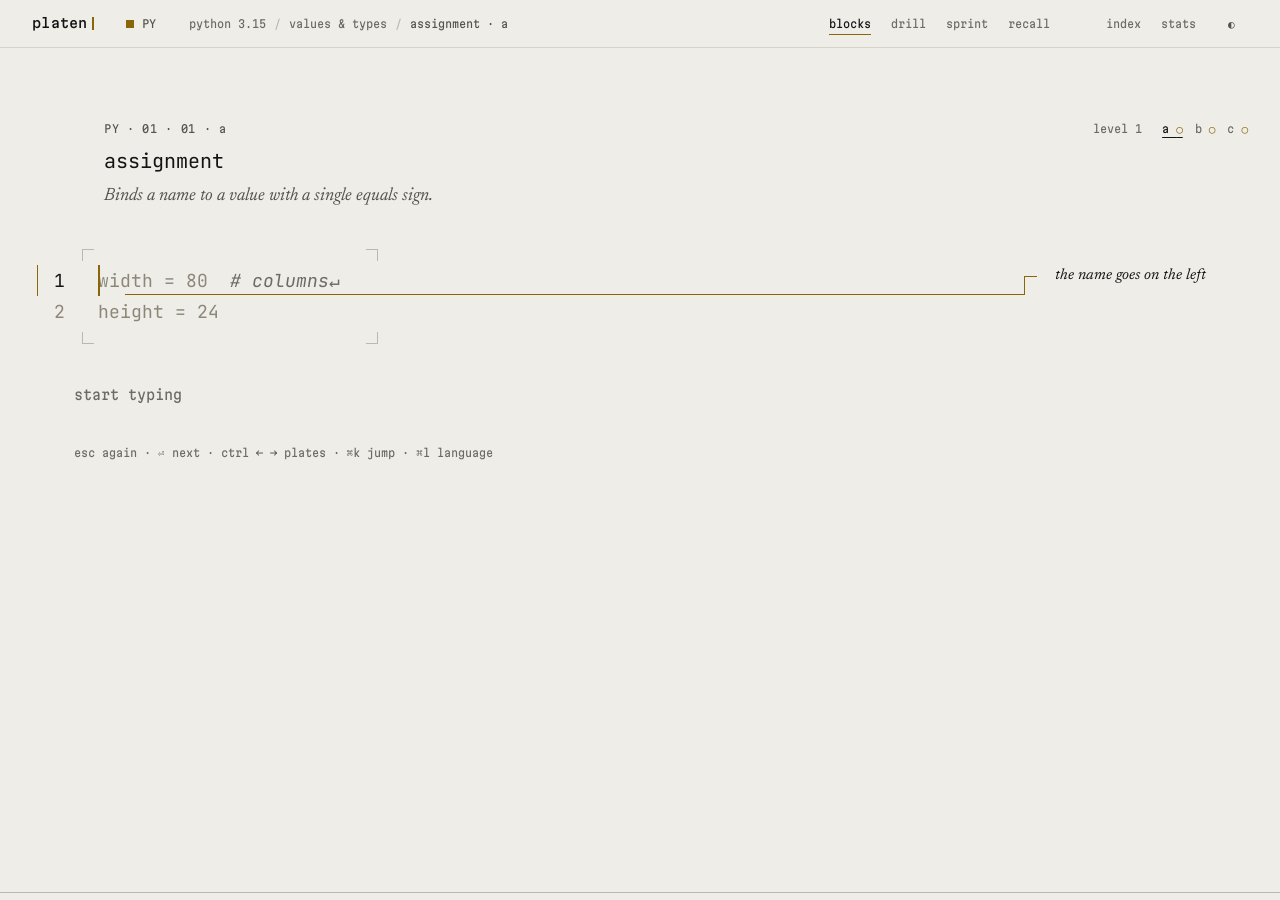
<file: index.html>
<!doctype html>
<html lang="en">
<head>
<meta charset="utf-8">
<meta name="viewport" content="width=device-width,initial-scale=1">
<title>platen</title>
<meta name="color-scheme" content="light dark">
<script>try{var t=JSON.parse(localStorage.getItem("platen:v1")).settings.theme;if(t==="light"||t==="dark")document.documentElement.dataset.theme=t}catch(e){}</script>
<link rel="icon" href="data:image/svg+xml,%3Csvg xmlns='http://www.w3.org/2000/svg' viewBox='0 0 32 32'%3E%3Cpath d='M4 11V4h7M21 4h7v7M28 21v7h-7M11 28H4v-7' fill='none' stroke='%23888' stroke-width='2'/%3E%3Cpath d='M16 10v12' stroke='%23A87A0C' stroke-width='3'/%3E%3C/svg%3E">
<link rel="preconnect" href="https://fonts.googleapis.com">
<link rel="preconnect" href="https://fonts.gstatic.com" crossorigin>
<link rel="stylesheet" href="https://fonts.googleapis.com/css2?family=Martian+Mono:wdth,wght@75..112.5,100..800&family=JetBrains+Mono:ital,wght@0,400;0,500;1,400&family=Newsreader:ital,opsz@1,6..72&display=swap">
<link rel="stylesheet" href="css/tokens.css">
<link rel="stylesheet" href="css/base.css">
<link rel="stylesheet" href="css/layout.css">
<link rel="stylesheet" href="css/plate.css">
<link rel="stylesheet" href="css/views.css">
</head>
<body>
<header class="hdr">
<a class="mark" href="#/">platen<i class="bar"></i></a>
<button class="lang none" id="lang" type="button" aria-label="switch language" aria-haspopup="dialog"><i class="sq"></i><span id="ln">lang</span></button>
<nav class="crumb" id="crumb" aria-label="location"></nav>
<nav class="modes" id="modes" aria-label="modes"></nav>
<nav class="nav" id="nav" aria-label="sections"></nav>
<button class="theme" id="theme" type="button" aria-label="theme">◐<span id="tl"></span></button>
</header>
<main id="view"></main>
<script type="module" src="js/main.js"></script>
</body>
</html>
</file>
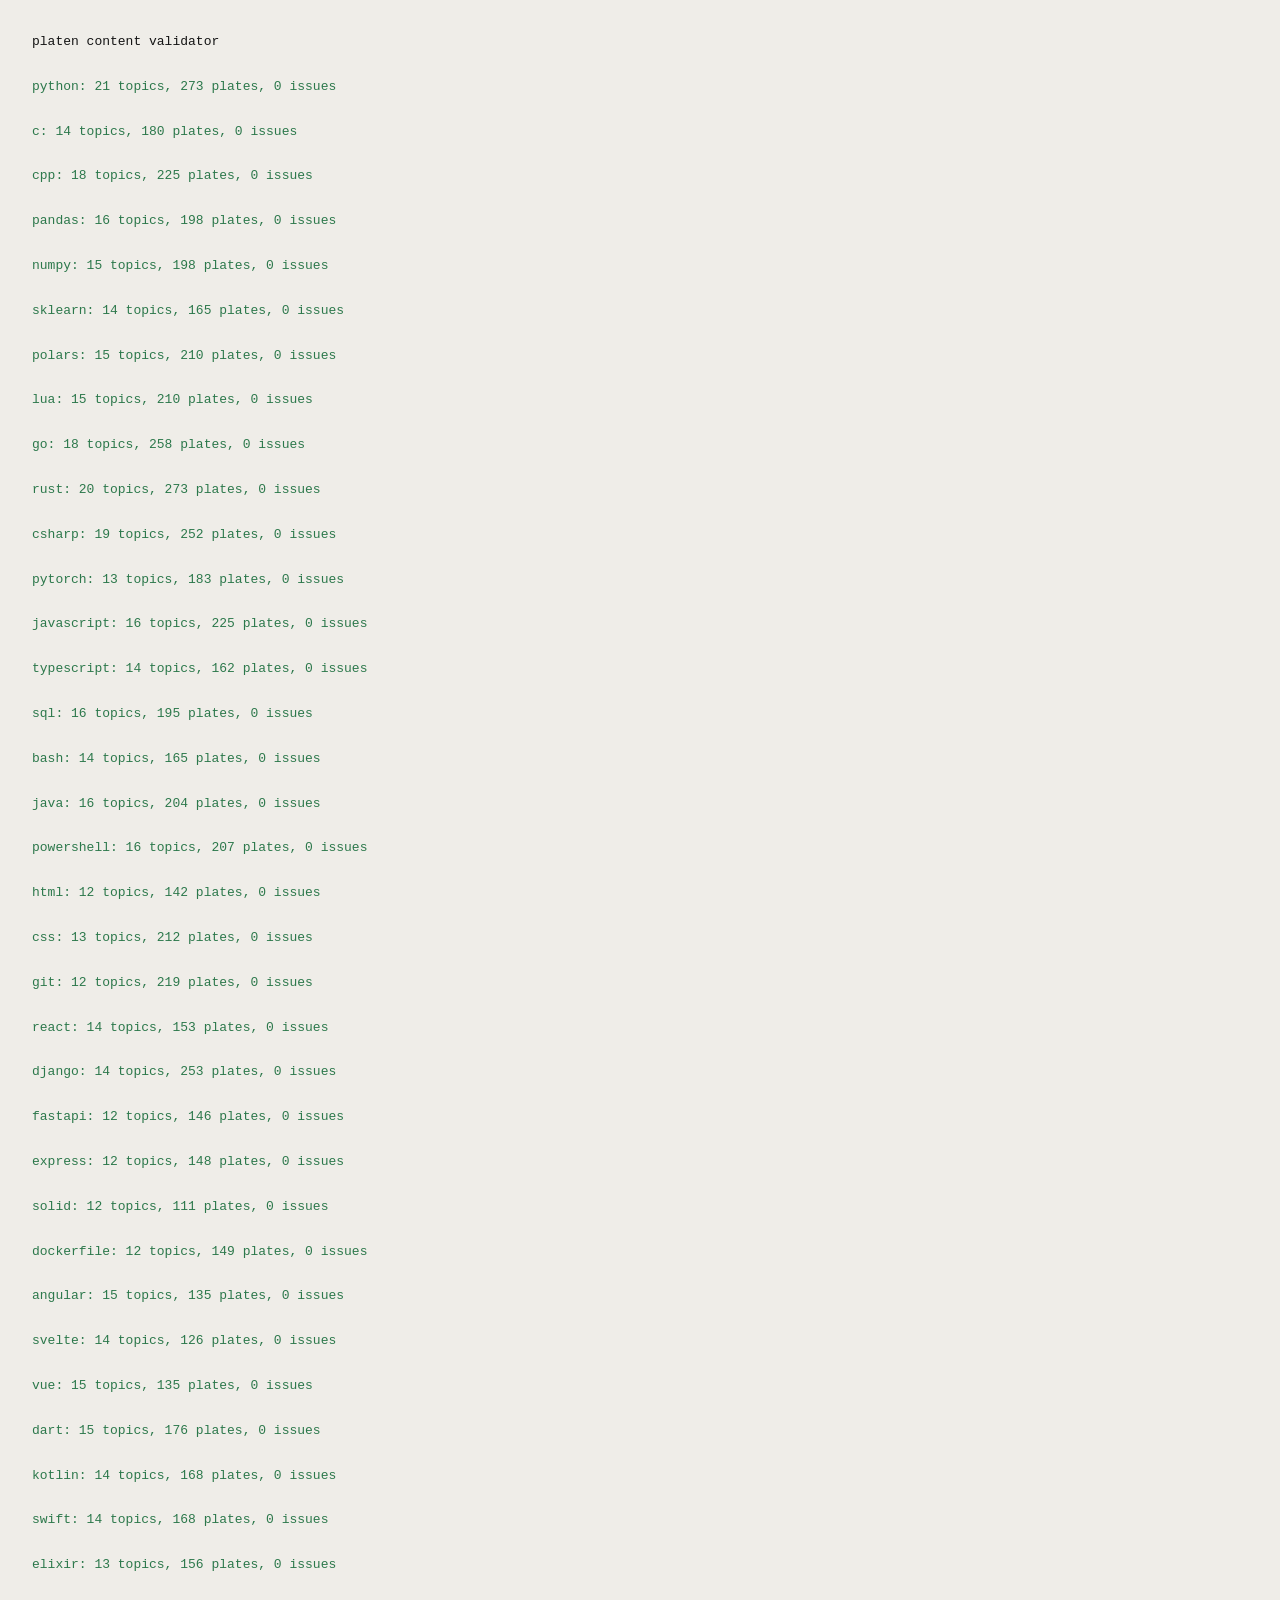
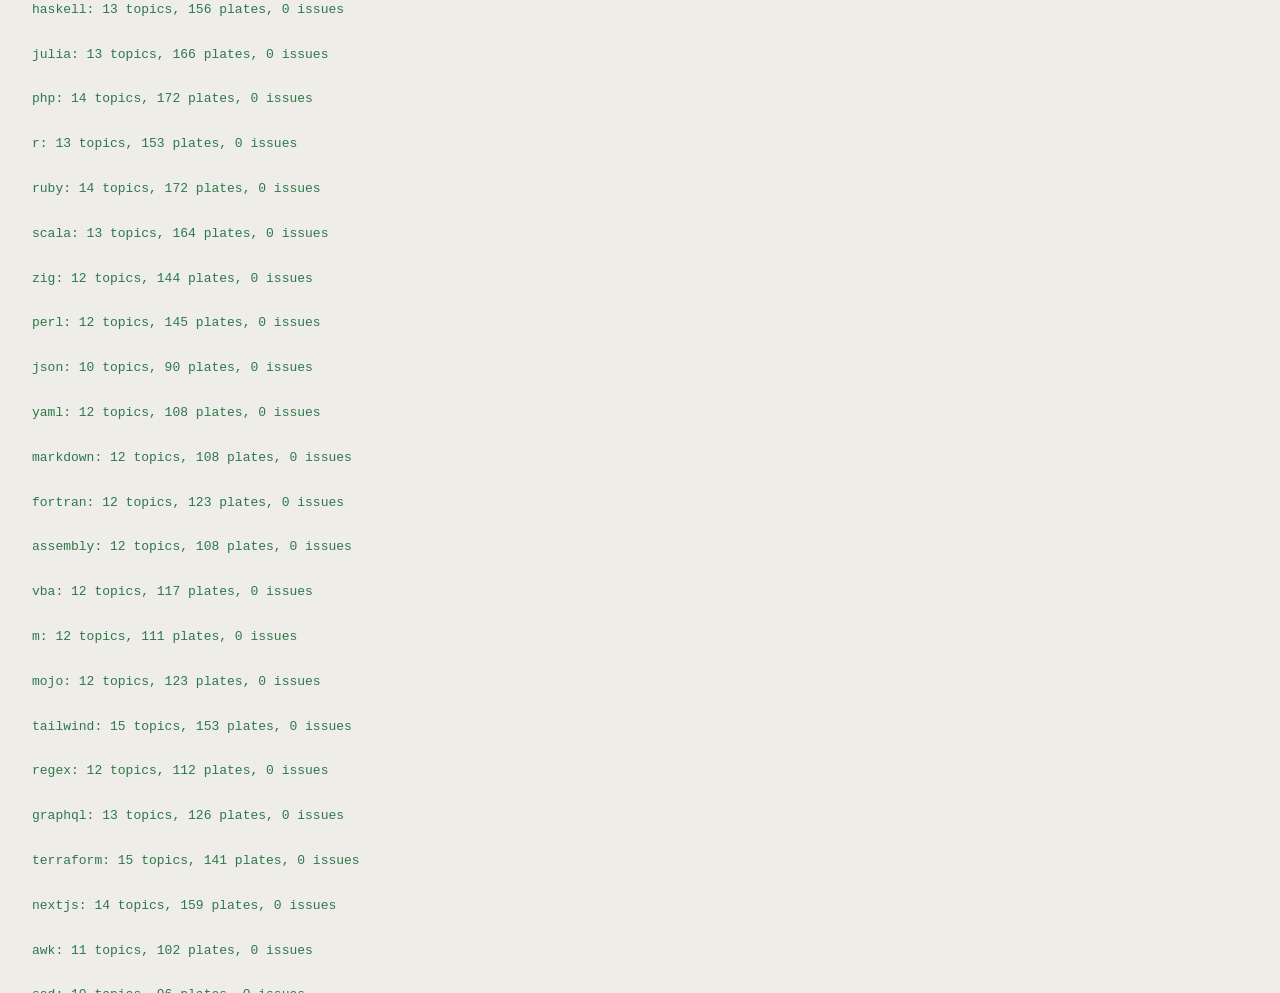
<file: tools/validate.html>
<!doctype html>
<html lang="en">
<head>
<meta charset="utf-8">
<meta name="viewport" content="width=device-width,initial-scale=1">
<title>platen validator</title>
<style>
body { font: 13px/1.6 ui-monospace, Menlo, monospace; margin: 32px; background: #efede8; color: #141414; }
h1 { font-size: 13px; font-weight: 500; }
h2 { font-size: 13px; font-weight: 500; margin: 24px 0 4px; }
p { margin: 2px 0; }
.ok { color: #2c784b; }
.bad { color: #c8321b; }
</style>
</head>
<body>
<h1>platen content validator</h1>
<div id="out"></div>
<script type="module">
import { validateLanguage } from "./validate.js";
import { registry, loadLanguage, readyIds } from "../js/content/registry.js";
import { lexers } from "../js/engine/langs.js";
const out = document.getElementById("out");
for (const id of readyIds()) {
  const data = await loadLanguage(id);
  const h = document.createElement("h2");
  out.append(h);
  if (!data) {
    h.textContent = `${id}: failed to load`;
    h.className = "bad";
    continue;
  }
  const issues = validateLanguage(data, registry.find((l) => l.id === id), lexers);
  const plates = data.topics.reduce((a, t) => a + t.concepts.reduce((b, c) => b + c.examples.length, 0), 0);
  h.textContent = `${id}: ${data.topics.length} topics, ${plates} plates, ${issues.length} issues`;
  h.className = issues.length ? "bad" : "ok";
  for (const i of issues) {
    const p = document.createElement("p");
    p.textContent = `${i.where}  ${i.msg}`;
    out.append(p);
  }
}
</script>
</body>
</html>
</file>
<file: css/tokens.css>
:root {
  color-scheme: light dark;
  --ui-font: "Martian Mono", ui-monospace, "SFMono-Regular", Menlo, monospace;
  --code-font: "JetBrains Mono", ui-monospace, Menlo, monospace;
  --serif: "Newsreader", Georgia, serif;
  --code-size: 18px;
  --ease: cubic-bezier(.2, 0, 0, 1);
  --bg: light-dark(#EFEDE8, #0F1012);
  --bg-2: light-dark(#E7E4DD, #15171A);
  --ink: light-dark(#141414, #ECEAE4);
  --ink-2: light-dark(#55534E, #9A978F);
  --ink-3: light-dark(#6E6B64, #797C83);
  --ghost: light-dark(#8D877A, #5D6068);
  --rule: light-dark(#D6D2C8, #24272C);
  --rule-2: light-dark(#BDB8AC, #34383E);
  --error: light-dark(#C8321B, #FF5A3C);
  --select: light-dark(rgba(20, 20, 20, .08), rgba(236, 234, 228, .08));
  --pg-python: light-dark(#8B650A, #E2B54A);
  --pg-lua: light-dark(#3646B0, #8C9CFF);
  --pg-go: light-dark(#0A767B, #4FD0D4);
  --pg-rust: light-dark(#B0441A, #F27C4B);
  --pg-c: light-dark(#4A505A, #AEB6C2);
  --pg-cpp: light-dark(#863A75, #DB8CC8);
  --pg-csharp: light-dark(#2C784B, #6FD49B);
  --pg-pandas: light-dark(#5E3F8F, #B79BF2);
  --pg-polars: light-dark(#1F5FB8, #6FA8FF);
  --pg-numpy: light-dark(#3B6A86, #7FB6D6);
  --pg-pytorch: light-dark(#C0400C, #FF8A4C);
  --pg-sklearn: light-dark(#AD5009, #F5B041);
  --pg-javascript: light-dark(#736D0F, #E3D45A);
  --pg-typescript: light-dark(#2770A8, #6FB4EE);
  --pg-sql: light-dark(#B2406F, #F08AB4);
  --pg-bash: light-dark(#527347, #9ACB8A);
  --pg-java: light-dark(#9A5A1F, #E0A06A);
  --pg-dart: light-dark(#007786, #4FD3E6);
  --pg-powershell: light-dark(#2C4A7C, #8DA7D6);
  --pg-html: light-dark(#616B2E, #98A848);
  --pg-css: light-dark(#227730, #35B64A);
  --pg-git: light-dark(#865F27, #CA9449);
  --pg-react: light-dark(#A84860, #CE8D9D);
  --pg-django: light-dark(#BF227D, #E779B9);
  --pg-fastapi: light-dark(#3D7515, #65C322);
  --pg-express: light-dark(#A4467D, #CD89B0);
  --pg-solid: light-dark(#1C67BD, #6FA3DD);
  --pg-dockerfile: light-dark(#A64E30, #D68A71);
  --pg-angular: light-dark(#CB1D17, #E8837F);
  --pg-svelte: light-dark(#B14611, #E2885C);
  --pg-vue: light-dark(#0F755D, #2DB393);
  --pg-kotlin: light-dark(#B21FB2, #E670E6);
  --pg-swift: light-dark(#157915, #22C322);
  --pg-elixir: light-dark(#9D26D9, #C886EA);
  --pg-haskell: light-dark(#BA2194, #E774CA);
  --pg-julia: light-dark(#C72331, #E9818A);
  --pg-php: light-dark(#A44E46, #CD8F89);
  --pg-r: light-dark(#4E6F20, #7DB234);
  --pg-ruby: light-dark(#766532, #B49B50);
  --pg-scala: light-dark(#31725C, #4BAF8E);
  --pg-zig: light-dark(#8B5D3C, #C39574);
  --pg-perl: light-dark(#7C54B6, #AD94D1);
  --pg-json: light-dark(#8A5A00, #D9A441);
  --pg-yaml: light-dark(#2F6F7A, #5FB4C2);
  --pg-markdown: light-dark(#3E6B9E, #7FA9D6);
  --pg-fortran: light-dark(#6B4FA3, #A68ED6);
  --pg-assembly: light-dark(#9A3B3B, #E08A8A);
  --pg-vba: light-dark(#1F7A4D, #5DBB8A);
  --pg-m: light-dark(#2B6CB0, #63A4E8);
  --pg-mojo: light-dark(#B83B0A, #FB923C);
  --pg-tailwind: light-dark(#0369A1, #38BDF8);
  --pg-regex: light-dark(#566E00, #B5D334);
  --pg-graphql: light-dark(#C2175B, #F472B6);
  --pg-terraform: light-dark(#7B42BC, #B392E6);
  --pg-nextjs: light-dark(#222A35, #D8DEE6);
  --pg-awk: light-dark(#8A5A10, #E0B25C);
  --pg-sed: light-dark(#256B4B, #7FD1A8);
  --pg-jq: light-dark(#4F46A5, #A5A0F0);
  --pg-fsharp: light-dark(#2D6A9F, #6DB3E8);
  --pg-ocaml: light-dark(#A8500F, #F2A15C);
  --pg-clojure: light-dark(#3A5FA0, #9DB8F0);
  --pg: var(--pg-python);
}
:root[data-theme="light"] { color-scheme: light; }
:root[data-theme="dark"] { color-scheme: dark; }
body[data-pg="python"] { --pg: var(--pg-python); }
body[data-pg="lua"] { --pg: var(--pg-lua); }
body[data-pg="go"] { --pg: var(--pg-go); }
body[data-pg="rust"] { --pg: var(--pg-rust); }
body[data-pg="c"] { --pg: var(--pg-c); }
body[data-pg="cpp"] { --pg: var(--pg-cpp); }
body[data-pg="csharp"] { --pg: var(--pg-csharp); }
body[data-pg="pandas"] { --pg: var(--pg-pandas); }
body[data-pg="polars"] { --pg: var(--pg-polars); }
body[data-pg="numpy"] { --pg: var(--pg-numpy); }
body[data-pg="pytorch"] { --pg: var(--pg-pytorch); }
body[data-pg="sklearn"] { --pg: var(--pg-sklearn); }
body[data-pg="javascript"] { --pg: var(--pg-javascript); }
body[data-pg="typescript"] { --pg: var(--pg-typescript); }
body[data-pg="sql"] { --pg: var(--pg-sql); }
body[data-pg="bash"] { --pg: var(--pg-bash); }
body[data-pg="java"] { --pg: var(--pg-java); }
body[data-pg="dart"] { --pg: var(--pg-dart); }
body[data-pg="powershell"] { --pg: var(--pg-powershell); }
body[data-pg="html"] { --pg: var(--pg-html); }
body[data-pg="css"] { --pg: var(--pg-css); }
body[data-pg="git"] { --pg: var(--pg-git); }
body[data-pg="react"] { --pg: var(--pg-react); }
body[data-pg="django"] { --pg: var(--pg-django); }
body[data-pg="fastapi"] { --pg: var(--pg-fastapi); }
body[data-pg="express"] { --pg: var(--pg-express); }
body[data-pg="solid"] { --pg: var(--pg-solid); }
body[data-pg="dockerfile"] { --pg: var(--pg-dockerfile); }
body[data-pg="angular"] { --pg: var(--pg-angular); }
body[data-pg="svelte"] { --pg: var(--pg-svelte); }
body[data-pg="vue"] { --pg: var(--pg-vue); }
body[data-pg="kotlin"] { --pg: var(--pg-kotlin); }
body[data-pg="swift"] { --pg: var(--pg-swift); }
body[data-pg="elixir"] { --pg: var(--pg-elixir); }
body[data-pg="haskell"] { --pg: var(--pg-haskell); }
body[data-pg="julia"] { --pg: var(--pg-julia); }
body[data-pg="php"] { --pg: var(--pg-php); }
body[data-pg="r"] { --pg: var(--pg-r); }
body[data-pg="ruby"] { --pg: var(--pg-ruby); }
body[data-pg="scala"] { --pg: var(--pg-scala); }
body[data-pg="zig"] { --pg: var(--pg-zig); }
body[data-pg="perl"] { --pg: var(--pg-perl); }
body[data-pg="json"] { --pg: var(--pg-json); }
body[data-pg="yaml"] { --pg: var(--pg-yaml); }
body[data-pg="markdown"] { --pg: var(--pg-markdown); }
body[data-pg="fortran"] { --pg: var(--pg-fortran); }
body[data-pg="assembly"] { --pg: var(--pg-assembly); }
body[data-pg="vba"] { --pg: var(--pg-vba); }
body[data-pg="m"] { --pg: var(--pg-m); }
body[data-pg="mojo"] { --pg: var(--pg-mojo); }
body[data-pg="tailwind"] { --pg: var(--pg-tailwind); }
body[data-pg="regex"] { --pg: var(--pg-regex); }
body[data-pg="graphql"] { --pg: var(--pg-graphql); }
body[data-pg="terraform"] { --pg: var(--pg-terraform); }
body[data-pg="nextjs"] { --pg: var(--pg-nextjs); }
body[data-pg="awk"] { --pg: var(--pg-awk); }
body[data-pg="sed"] { --pg: var(--pg-sed); }
body[data-pg="jq"] { --pg: var(--pg-jq); }
body[data-pg="fsharp"] { --pg: var(--pg-fsharp); }
body[data-pg="ocaml"] { --pg: var(--pg-ocaml); }
body[data-pg="clojure"] { --pg: var(--pg-clojure); }
</file>
<file: css/base.css>
*, *::before, *::after { box-sizing: border-box; border-radius: 0; }
html { background: var(--bg); color: var(--ink); -webkit-text-size-adjust: 100%; }
body {
  margin: 0;
  min-height: 100vh;
  display: flex;
  flex-direction: column;
  background: var(--bg);
  font-family: var(--ui-font);
  font-size: 11px;
  font-stretch: 87.5%;
  line-height: 1.6;
}
a { color: inherit; text-decoration: none; }
button { font: inherit; color: inherit; background: none; border: 0; padding: 0; cursor: pointer; }
h1, h2, h3, p { margin: 0; font-weight: 400; }
:focus-visible { outline: 1px solid var(--ink); outline-offset: 2px; }
::selection { background: var(--select); }
.empty { padding: 96px 32px; text-align: center; color: var(--ink-3); }
@media (prefers-reduced-motion: reduce) {
  *, *::before, *::after { animation: none !important; transition: none !important; scroll-behavior: auto !important; }
}
</file>
<file: css/layout.css>
.hdr {
  display: flex;
  align-items: center;
  gap: 32px;
  height: 48px;
  padding: 0 32px;
  border-bottom: 1px solid var(--rule);
  transition: opacity 120ms var(--ease);
}
.mark {
  display: inline-flex;
  align-items: center;
  font-weight: 500;
  font-stretch: 100%;
  font-size: 13px;
  letter-spacing: .02em;
}
.mark .bar { display: inline-block; width: 2px; height: 1em; margin-left: 4px; background: var(--pg); }
body[data-view="index"] .mark .bar { animation: blink 1.2s steps(1) infinite; }
@keyframes blink { 50% { opacity: 0; } }
.lang { display: inline-flex; align-items: center; gap: 8px; color: var(--ink-2); text-transform: uppercase; letter-spacing: .06em; }
.lang:hover { color: var(--ink); }
.lang .sq { width: 8px; height: 8px; background: var(--pg); }
.lang.none .sq { background: none; box-shadow: inset 0 0 0 1px var(--rule-2); }
.crumb { flex: 1; min-width: 0; display: flex; gap: 8px; color: var(--ink-3); white-space: nowrap; overflow: hidden; }
.crumb i { font-style: normal; color: var(--rule-2); }
.crumb a:hover { color: var(--ink); }
.crumb > :last-child { color: var(--ink-2); }
.modes, .nav { display: flex; gap: 20px; }
.modes { margin-right: 24px; }
.modes a, .nav a { color: var(--ink-3); }
.modes a:hover, .nav a:hover { color: var(--ink-2); }
.modes a.on, .nav a.on {
  color: var(--ink);
  text-decoration: underline;
  text-decoration-thickness: 1px;
  text-decoration-color: var(--pg);
  text-underline-offset: 6px;
}
.theme { color: var(--ink-2); display: inline-flex; gap: 8px; align-items: baseline; min-width: 20px; }
.theme #tl { color: var(--ink-3); }
main { flex: 1; min-width: 0; }
@media (max-width: 759px) {
  .hdr { padding: 0 16px; gap: 16px; }
  .crumb, .modes { display: none; }
  .nav { margin-left: auto; }
}
</file>
<file: css/plate.css>
.plate {
  position: relative;
  max-width: calc(90ch + 64px);
  margin: 0 auto;
  padding: 72px 32px 64px;
  font-family: var(--code-font);
  font-size: var(--code-size);
  font-variant-ligatures: none;
  font-feature-settings: "liga" 0, "calt" 0;
  --c-string: color-mix(in oklab, var(--pg) 45%, var(--ink));
  --c-number: color-mix(in oklab, var(--pg) 65%, var(--ink));
}
.ph {
  margin-left: 6ch;
  display: grid;
  grid-template-columns: 1fr auto;
  row-gap: 10px;
  align-items: baseline;
  font-family: var(--ui-font);
}
.pn { font-size: 11px; font-stretch: 87.5%; letter-spacing: .06em; color: var(--ink-2); }
.pm { display: flex; gap: 20px; font-size: 11px; font-stretch: 87.5%; color: var(--ink-3); }
.vars { display: flex; gap: 12px; }
.vars a { color: var(--ink-3); }
.vars a.on { color: var(--ink); text-decoration: underline; text-decoration-thickness: 1px; text-underline-offset: 4px; }
.vars i { font-style: normal; color: var(--pg); }
.pt {
  grid-column: 1 / -1;
  font-family: var(--code-font);
  font-size: 20px;
  line-height: 1.3;
  color: var(--ink);
  font-variant-ligatures: none;
}
.gloss {
  grid-column: 1 / -1;
  font-family: var(--serif);
  font-style: italic;
  font-size: 18px;
  line-height: 1.4;
  color: var(--ink-2);
}
.stage {
  position: relative;
  display: grid;
  grid-template-columns: 6ch minmax(0, 84ch);
  margin-top: 56px;
}
.gut div {
  position: relative;
  height: 1.75em;
  line-height: 1.75;
  padding-right: 3ch;
  text-align: right;
  color: var(--ghost);
  font-variant-numeric: tabular-nums;
}
.gut div.cur { color: var(--ink); }
.gut div.cur::before { content: ""; position: absolute; right: 5.5ch; top: 0; width: 1px; height: 100%; background: var(--pg); }
.code { position: relative; width: max-content; min-width: 24ch; max-width: 84ch; justify-self: start; }
.gut, .code { transition: filter 120ms var(--ease); }
.plate.blurred .gut, .plate.blurred .code, .plate.blurred .margin, .plate.blurred .leaders { filter: blur(3px); }
body.pal .veil { display: none !important; }
.lines { position: relative; }
.ln { position: relative; height: 1.75em; line-height: 1.75; white-space: pre; }
.ln.probe { position: absolute; left: 0; top: 0; visibility: hidden; }
.g { position: absolute; top: 0; bottom: 0; width: 1px; background: var(--rule); }
.c { color: var(--ghost); }
.c.s-ok, .c.s-fixed { color: var(--ink); }
.c.dev { transition: color 240ms var(--ease); }
.c.dev.c-keyword { color: var(--pg); font-weight: 500; }
.c.dev.c-string { color: var(--c-string); }
.c.dev.c-number { color: var(--c-number); }
.c.dev.c-comment { color: var(--ink-3); font-style: italic; }
.c.dev.c-punct { color: var(--ink-2); }
.c.s-err, .c.flash {
  color: var(--error);
  text-decoration: underline;
  text-decoration-thickness: 2px;
  text-underline-offset: 3px;
}
.c.s-skip { color: var(--rule-2); }
.c.s-skip.c-comment { color: var(--ink-3); font-style: italic; }
.c-nl { position: absolute; opacity: 0; color: var(--ink-3); }
body[data-ws="on"] .c-nl.cur { opacity: 1; }
.c-nl.flash { opacity: 1; }
.caret {
  position: absolute;
  left: 0;
  top: 0;
  width: 2px;
  height: 1.75em;
  background: var(--pg);
  pointer-events: none;
  transition: transform 60ms linear;
}
body[data-smooth="off"] .caret { transition: none; }
body[data-caret="block"] .caret { width: 1ch; background: color-mix(in oklab, var(--pg) 40%, transparent); }
body[data-caret="underline"] .caret { width: 1ch; height: 2px; margin-top: calc(1.75em - 2px); }
.caret.idle { animation: blink 1s steps(1) infinite; }
.cm {
  position: absolute;
  width: 12px;
  height: 12px;
  border: 0 solid var(--rule-2);
  pointer-events: none;
  transition: transform 160ms ease-out, border-color 160ms ease-out;
}
.cm.tl { top: -16px; left: -16px; border-top-width: 1px; border-left-width: 1px; }
.cm.tr { top: -16px; right: -16px; border-top-width: 1px; border-right-width: 1px; }
.cm.bl { bottom: -16px; left: -16px; border-bottom-width: 1px; border-left-width: 1px; }
.cm.br { bottom: -16px; right: -16px; border-bottom-width: 1px; border-right-width: 1px; }
.plate.done .cm { border-color: var(--pg); }
.plate.done .cm.tl { transform: translate(4px, 4px); }
.plate.done .cm.tr { transform: translate(-4px, 4px); }
.plate.done .cm.bl { transform: translate(4px, -4px); }
.plate.done .cm.br { transform: translate(-4px, -4px); }
.veil {
  position: absolute;
  inset: 0;
  display: none;
  align-items: center;
  justify-content: center;
  pointer-events: none;
  font-family: var(--ui-font);
  font-size: 11px;
  font-stretch: 87.5%;
  color: var(--ink-3);
}
.plate.blurred .veil { display: flex; }
.sink { position: absolute; left: 0; top: 0; width: 1px; height: 1px; opacity: 0; border: 0; padding: 0; resize: none; pointer-events: none; }
.ro {
  display: flex;
  align-items: baseline;
  gap: 32px;
  min-height: 44px;
  margin: 56px 0 0 6ch;
  font-family: var(--ui-font);
  font-size: 11px;
  font-stretch: 87.5%;
  color: var(--ink-3);
}
.live { font-size: 14px; font-variant-numeric: tabular-nums; }
.result { display: none; align-items: baseline; gap: 32px; color: var(--ink-2); }
.plate.done .result { display: flex; }
.plate.done .live { display: none; }
.result .n {
  margin-right: 6px;
  font-size: 28px;
  font-stretch: 75%;
  font-weight: 200;
  font-variant-numeric: tabular-nums;
  color: var(--ink);
}
.result .act { color: var(--ink-2); }
.result .act:hover { color: var(--ink); }
.hints, .kbnote { margin: 16px 0 0 6ch; font-family: var(--ui-font); font-size: 11px; font-stretch: 87.5%; color: var(--ink-3); transition: opacity 120ms var(--ease); }
.kbnote { display: none; }
body.typing .hdr, body.typing .hints { opacity: .12; }
@media (max-width: 759px), ((pointer: coarse) and (not (any-pointer: fine))) {
  .kbnote { display: block; }
  .ro, .hints { display: none; }
  .plate { padding: 40px 16px; }
  .stage { overflow-x: auto; }
}
.margin { display: none; position: relative; font-family: var(--serif); font-style: italic; font-size: 15px; color: var(--ink-3); }
.note { position: absolute; left: 0; right: 0; line-height: 1.4; transition: color 120ms var(--ease); }
.note.on { color: var(--ink); }
.leaders { position: absolute; left: 0; top: 0; width: 100%; height: 100%; overflow: visible; pointer-events: none; }
.ld { fill: none; stroke: var(--rule-2); stroke-width: 1; shape-rendering: crispEdges; }
.ld.on { stroke: var(--pg); }
.notelist {
  margin: 28px 0 0 6ch;
  padding: 0;
  list-style: none;
  font-family: var(--serif);
  font-style: italic;
  font-size: 15px;
  color: var(--ink-3);
}
.notelist li { display: flex; gap: 12px; padding: 2px 0; }
.notelist li.on { color: var(--ink); }
.notelist .k { font-family: var(--ui-font); font-style: normal; font-size: 11px; font-stretch: 87.5%; }
.plate[data-notes="off"] .margin,
.plate[data-notes="off"] .leaders,
.plate[data-notes="off"] .notelist,
.plate[data-notes="finish"]:not(.done) .margin,
.plate[data-notes="finish"]:not(.done) .leaders,
.plate[data-notes="finish"]:not(.done) .notelist { display: none; }
.c[data-m] { position: relative; }
.c[data-m]::after {
  content: attr(data-m);
  position: absolute;
  left: 55%;
  top: -0.05em;
  font-family: var(--ui-font);
  font-size: 8px;
  line-height: 1;
  color: var(--ink-3);
}
.plate[data-notes="off"] .c[data-m]::after,
.plate[data-notes="finish"]:not(.done) .c[data-m]::after { display: none; }
.tape { position: fixed; left: 0; right: 0; bottom: 0; width: 100%; height: 28px; pointer-events: none; }
.plate[data-tape="off"] .tape { display: none; }
@media (min-width: 1280px) {
  .plate { max-width: calc(123ch + 64px); }
  .stage { grid-template-columns: 6ch minmax(0, 84ch) 3ch minmax(0, 1fr); }
  .margin { display: block; grid-column: 4; }
  .notelist { display: none; }
  .c[data-m]::after { display: none; }
}
@media (max-width: 759px), ((pointer: coarse) and (not (any-pointer: fine))) {
  .tape { display: none; }
}
</file>
<file: css/views.css>
.idx { max-width: 960px; margin: 0 auto; padding: 64px 32px; }
.grp { margin-bottom: 48px; }
.grp h2 { margin-bottom: 16px; color: var(--ink-3); letter-spacing: .06em; }
.row {
  display: grid;
  grid-template-columns: 10px 4ch 1fr auto 16ch 12ch;
  align-items: center;
  gap: 16px;
  padding: 10px 0;
  border-top: 1px solid var(--rule);
  color: var(--ink-2);
}
.row:hover { color: var(--ink); }
.row .sq { width: 10px; height: 10px; background: var(--pgc); }
.row .sh { text-transform: uppercase; letter-spacing: .06em; color: var(--ink-3); }
.row .nm { color: var(--ink); font-size: 13px; }
.row .par { margin-left: 8px; color: var(--ink-3); }
.row .tc { text-align: right; color: var(--ink-3); }
.row .vr { color: var(--ink-3); font-variant-numeric: tabular-nums; white-space: nowrap; }
.toc { max-width: 1040px; margin: 0 auto; padding: 64px 32px; columns: 2; column-gap: 64px; }
.tp { break-inside: avoid-column; margin-bottom: 32px; }
.tp h3 { display: flex; gap: 16px; margin-bottom: 8px; font-size: 13px; color: var(--ink); }
.tp h3 span { color: var(--ink-3); }
.lead { display: flex; align-items: baseline; gap: 8px; padding: 2px 0; color: var(--ink-2); }
.lead:hover { color: var(--ink); }
.lead i { flex: 1; min-width: 16px; border-bottom: 1px dotted var(--rule-2); transform: translateY(-3px); }
.lead .pnum, .lead .bw { color: var(--ink-3); font-variant-numeric: tabular-nums; }
.lead .bw { min-width: 3ch; text-align: right; }
@media (max-width: 759px) {
  .idx, .toc { padding: 32px 16px; }
  .toc { columns: 1; }
  .row { grid-template-columns: 10px 4ch 1fr auto; }
  .row .tc, .row .strip { display: none; }
}
.strip { display: inline-flex; align-items: center; }
.strip i { display: block; width: 4px; height: 8px; margin-left: 2px; background: var(--rule); }
.strip i.seen { background: var(--rule-2); }
.strip i.learned { background: var(--pgc); }
.proof { max-width: 960px; margin: 0 auto; padding: 64px 32px; }
.big { display: flex; gap: 40px; flex-wrap: wrap; }
.big > div { display: flex; flex-direction: column; gap: 4px; }
.bn { font-size: 56px; line-height: 1; font-stretch: 75%; font-weight: 200; font-variant-numeric: tabular-nums; color: var(--ink); }
.bl { color: var(--ink-3); }
.ptape { display: block; width: 100%; height: 140px; margin: 40px 0; border-top: 1px solid var(--rule); border-bottom: 1px solid var(--rule); }
.ps { margin-bottom: 40px; }
.ps h2 { margin-bottom: 16px; color: var(--ink-3); letter-spacing: .06em; }
.thumbs { display: flex; flex-wrap: wrap; gap: 24px; }
.thumb { display: flex; flex-direction: column; gap: 8px; color: var(--ink-3); }
.thumb:hover { color: var(--ink); }
.tc { position: relative; display: block; min-width: 120px; }
.tc pre { margin: 0; font-family: "JetBrains Mono", ui-monospace, monospace; font-size: 6px; line-height: 8px; color: var(--ink-2); font-variant-ligatures: none; }
.tc i { position: absolute; width: 3px; height: 3px; background: var(--error); }
.hes { border-collapse: collapse; }
.hes td { padding: 4px 32px 4px 0; color: var(--ink-2); font-variant-numeric: tabular-nums; }
.hes td:first-child { color: var(--ink); font-family: var(--code-font); }
.dim { color: var(--ink-3); }
.bars { display: grid; gap: 12px; max-width: 520px; }
.bar { display: grid; grid-template-columns: 12ch 1fr 7ch; align-items: center; gap: 16px; color: var(--ink-2); }
.bar i { display: block; height: 1px; background: var(--rule-2); }
.bar b { display: block; height: 1px; background: var(--ink); }
.bar span:last-child { text-align: right; font-variant-numeric: tabular-nums; }
.acts { display: flex; gap: 32px; margin-top: 56px; color: var(--ink-2); }
.acts a:hover { color: var(--ink); }
.set { max-width: 640px; margin: 0 auto; padding: 64px 32px; }
.srow { display: flex; align-items: baseline; gap: 8px; width: 100%; padding: 6px 0; text-align: left; color: var(--ink-2); }
button.srow:hover { color: var(--ink); }
.srow i { flex: 1; min-width: 16px; border-bottom: 1px dotted var(--rule-2); transform: translateY(-3px); }
.srow .v { color: var(--ink); }
.srow.static { cursor: default; }
.srow .v button { color: var(--ink-2); margin-left: 12px; }
.srow .v button:hover { color: var(--ink); }
.sg { margin-top: 32px; padding-top: 16px; border-top: 1px solid var(--rule); }
.sn { margin-top: 16px; min-height: 1.6em; color: var(--ink-3); }
.rin { width: 24ch; font: inherit; color: var(--ink); background: none; border: 0; border-bottom: 1px solid var(--rule-2); padding: 0 0 2px; outline: none; }
.rin::placeholder { color: var(--ink-3); }
.pal-wrap { position: fixed; inset: 0; z-index: 10; }
.pal-wrap > .pal { position: absolute; top: 16vh; left: 50%; width: min(560px, calc(100vw - 32px)); transform: translateX(-50%); background: var(--bg-2); border: 1px solid var(--rule-2); }
.pal-in { display: block; width: 100%; padding: 16px; font: inherit; font-size: 13px; color: var(--ink); background: none; border: 0; border-bottom: 1px solid var(--rule); outline: none; }
.pal-in::placeholder { color: var(--ink-3); }
.pal-list { margin: 0; padding: 0; list-style: none; }
.pal-list li { display: flex; align-items: baseline; gap: 16px; padding: 8px 16px; color: var(--ink-2); cursor: pointer; }
.pal-list li.sel { background: var(--select); color: var(--ink); }
.pal-list .pl { flex: 1; }
.pal-list .ph2, .pal-list .pk { color: var(--ink-3); }
.pal.langs .pal-list { max-height: min(60vh, 34em); overflow-y: auto; }
.pal-list li.pal-sep { display: block; padding: 8px 16px 4px; border-top: 1px solid var(--rule); color: var(--ink-3); letter-spacing: .06em; cursor: default; }
.pal-list .sq { flex: none; align-self: center; width: 10px; height: 10px; background: var(--pgc); }
.pal-list .sh { flex: none; width: 4ch; text-transform: uppercase; letter-spacing: .06em; color: var(--ink-3); }
.pal-list .par { margin-left: 8px; color: var(--ink-3); }
.pal-list .pr { min-width: 7ch; text-align: right; color: var(--ink-3); font-variant-numeric: tabular-nums; }
.pal-list li.lg .pk { min-width: 3ch; text-align: right; }
.pal-ft { display: flex; gap: 24px; margin: 0; padding: 8px 16px; border-top: 1px solid var(--rule); color: var(--ink-3); }
@media (max-width: 759px) {
  .pal-list .pr, .pal-ft span:nth-child(2) { display: none; }
}
</file>
